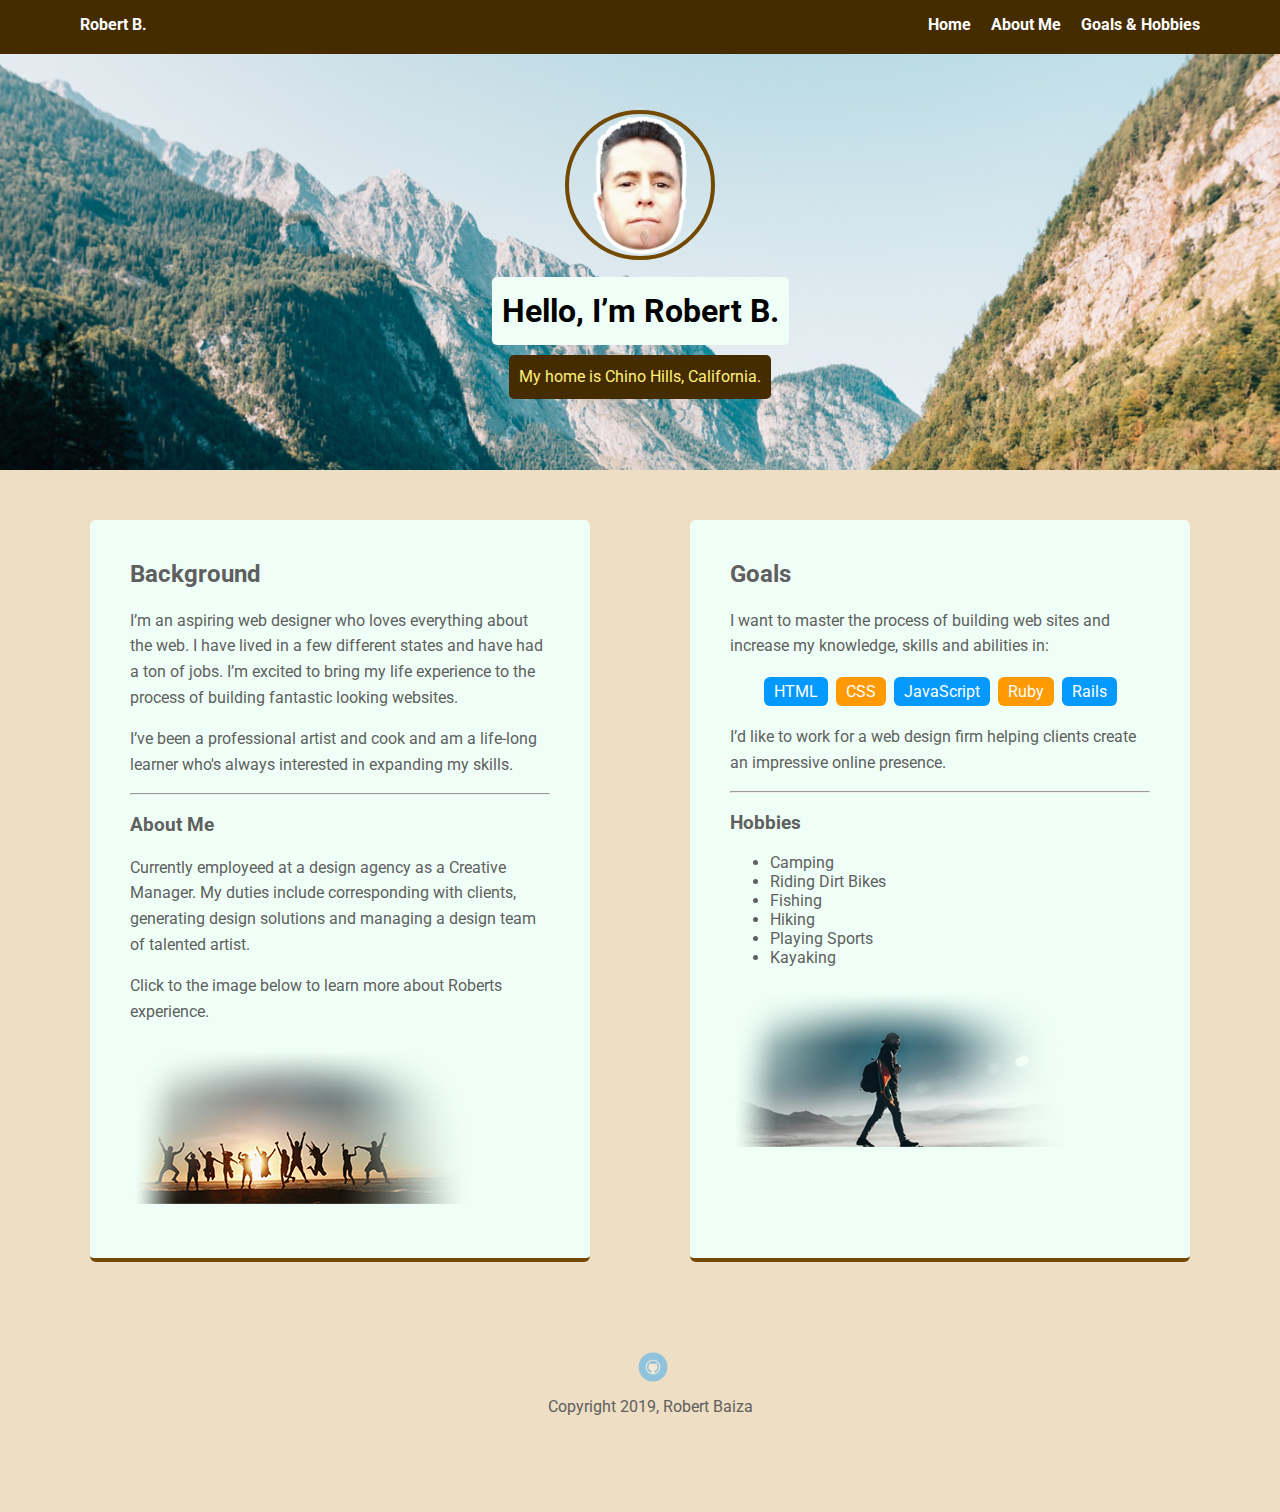
<file: index.html>
<!doctype html>
<html lang="en">
<head>
  <meta charset="utf-8">
  <title>Robert B's Profile</title>
  <meta name="viewport" content="width=device-width, initial-scale=1.0">
  <link rel="stylesheet" href="styles.css">
  <link href="https://fonts.googleapis.com/css?family=Muli%7CRoboto:400,300,500,700,900" rel="stylesheet"></head>
  <body>

    <div class="main-nav">
        <ul class="nav">
          <li class="name">Robert B.</li>
          <li><a href="index.html">Home</a></li>
          <li><a href="about.html">About Me</a></li>
          <li><a href="goals-hobbies.html">Goals &amp; Hobbies</a></li>
        </ul>
    </div>

<!-- Commercial free stock photo from: https://www.pexels.com/photo/person-on-a-bridge-near-a-lake-747964/ -->
    <header>
      <img src="images/me.png" alt="Photo of Robert" class="profile-image">
      <h1 class="tag name">Hello, I’m Robert B.</h1>
      <p class="tag location">My home is Chino Hills, California.</p>
    </header>

    <main class="flex">
      <div class="card">
        <h2>Background</h2>
        <p>I’m an aspiring web designer who loves everything about the web. I have lived in a few different states and have had a ton of jobs. I’m excited to bring my life experience to the process of building fantastic looking websites.</p>
        <p>I’ve been a professional artist and cook and am a life-long learner who's always interested in expanding my skills.</p>
        <hr>
        <h3>About Me</h3>
        <p>Currently employeed at a design agency as a Creative Manager. My duties include corresponding with clients, generating design solutions and managing a design team of talented artist.</p>
        <p>Click to the image below to learn more about Roberts experience.</p>
<!-- Commercial free stock photo from: https://www.pexels.com/photo/silhouette-photography-of-group-of-people-jumping-during-golden-time-1000445/ -->
          <a href="about.html"><img src="images/team-photo.png" alt="Robert's work team jumping with joy" class="columnImage"></a>
      </div>

      <div class="card">
        <h2>Goals</h2>
        <p>I want to master the process of building web sites and increase my knowledge, skills and abilities in:</p>
        <ul class="skills">
          <li>HTML</li>
          <li>CSS</li>
          <li>JavaScript</li>
          <li>Ruby</li>
          <li>Rails</li>
        </ul>
        <p>I’d like to work for a web design firm helping clients create an impressive online presence.</p>
        <hr>
        <h3>Hobbies</h3>
        <ul>
          <li>Camping</li>
          <li>Riding Dirt Bikes</li>
          <li>Fishing</li>
          <li>Hiking</li>
          <li>Playing Sports</li>
          <li>Kayaking</li>
        </ul>
<!-- Commercial free stock photo from: https://www.pexels.com/photo/person-standing-on-top-of-rock-1576937/ -->
          <img src="images/backpacker.png" alt="Robert Backpacking" class="columnImage">
      </div>

    </main>
    <footer>
      <ul>
        <li><a href="https://github.com/inspired4life" class="social github">Github</a></li>
      </ul>
      <p class="copyright">Copyright 2019, Robert Baiza</p>
    </footer>
  </body>
  </html>
</file>
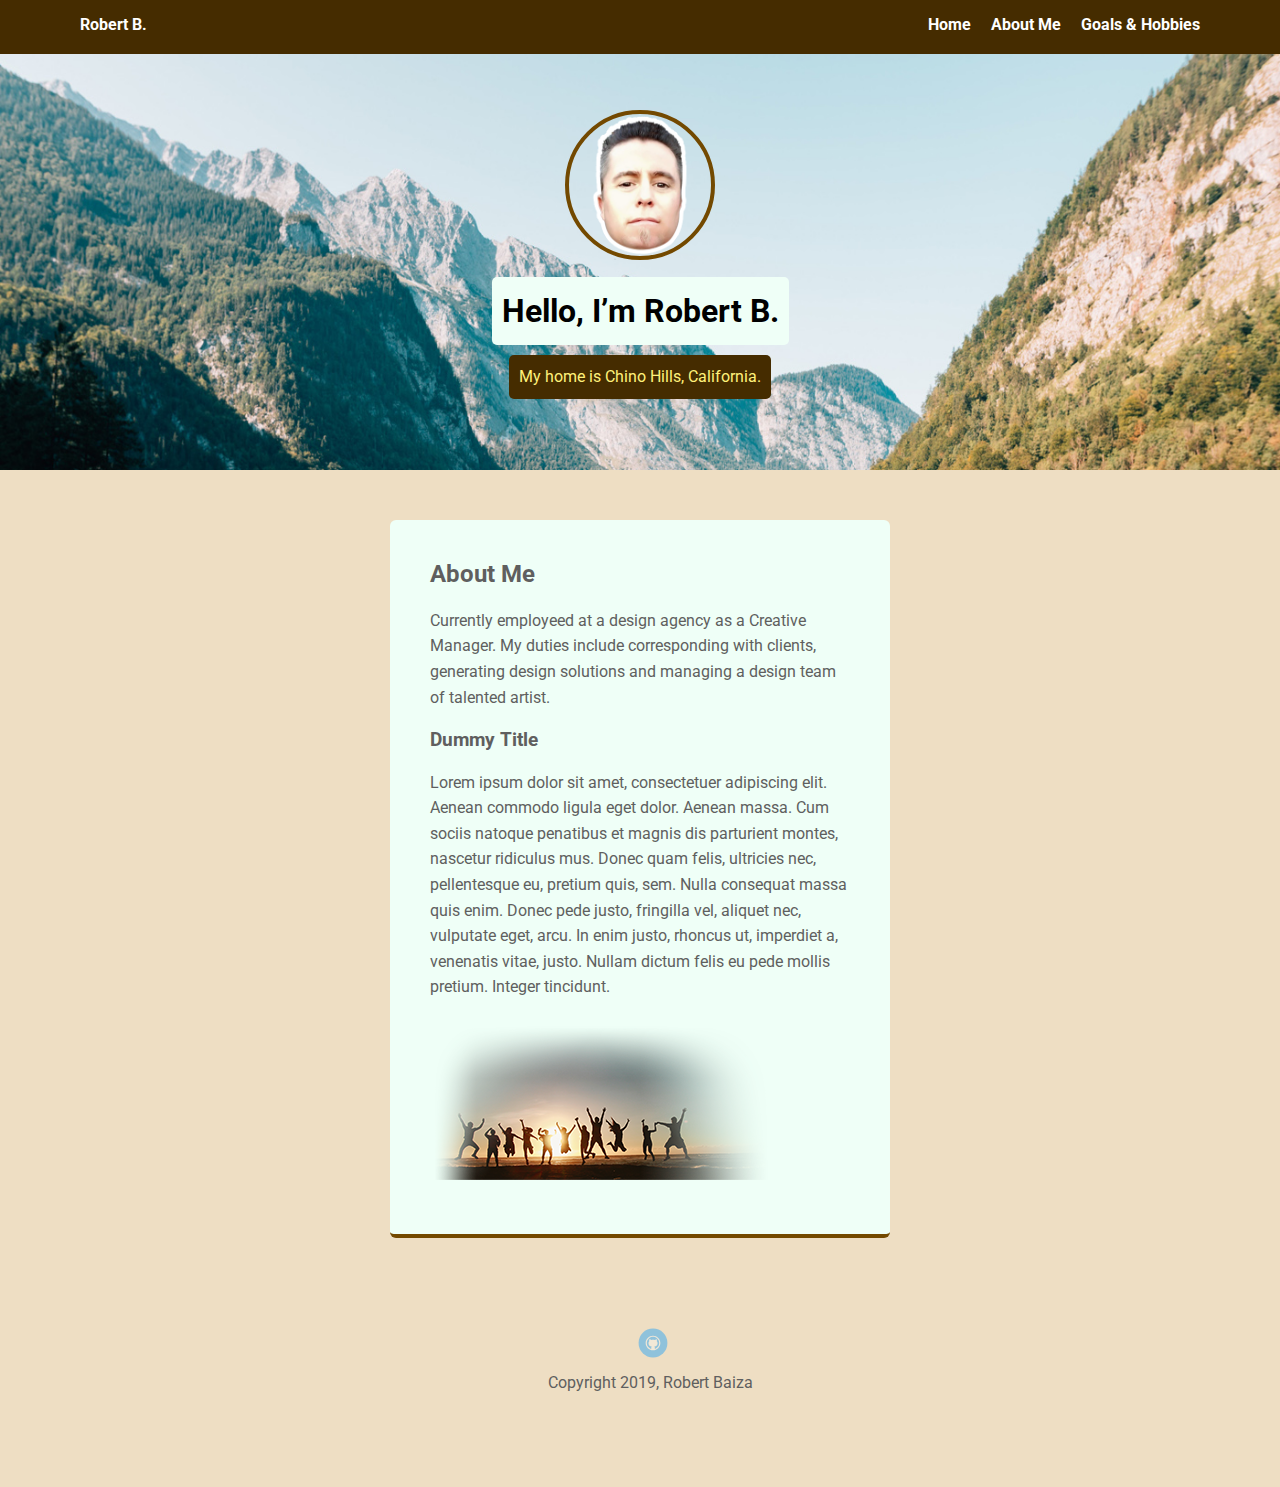
<file: about.html>
<!doctype html>
<html lang="en">
<head>
  <meta charset="utf-8">
  <title>Robert B's Profile</title>
  <meta name="viewport" content="width=device-width, initial-scale=1.0">
  <link rel="stylesheet" href="styles.css">
  <link href="https://fonts.googleapis.com/css?family=Muli%7CRoboto:400,300,500,700,900" rel="stylesheet"></head>
  <body>

    <div class="main-nav">
        <ul class="nav">
          <li class="name">Robert B.</li>
          <li><a href="index.html">Home</a></li>
          <li><a href="about.html">About Me</a></li>
          <li><a href="goals-hobbies.html">Goals &amp; Hobbies</a></li>
        </ul>
    </div>

<!-- Commercial free stock photo from: https://www.pexels.com/photo/person-on-a-bridge-near-a-lake-747964/ -->
    <header>
      <img src="images/me.png" alt="Photo of Robert" class="profile-image">
      <h1 class="tag name">Hello, I’m Robert B.</h1>
      <p class="tag location">My home is Chino Hills, California.</p>
    </header>

    <main class="flex">
      <div class="card">
        <h2>About Me</h2>
        <p>Currently employeed at a design agency as a Creative Manager. My duties include corresponding with clients, generating design solutions and managing a design team of talented artist.</p>
        <h3>Dummy Title</h3>
        <p>Lorem ipsum dolor sit amet, consectetuer adipiscing elit. Aenean commodo ligula eget dolor. Aenean massa. Cum sociis natoque penatibus et magnis dis parturient montes, nascetur ridiculus mus. Donec quam felis, ultricies nec, pellentesque eu, pretium quis, sem. Nulla consequat massa quis enim. Donec pede justo, fringilla vel, aliquet nec, vulputate eget, arcu. In enim justo, rhoncus ut, imperdiet a, venenatis vitae, justo. Nullam dictum felis eu pede mollis pretium. Integer tincidunt.</p>
<!-- Commercial free stock photo from: https://www.pexels.com/photo/silhouette-photography-of-group-of-people-jumping-during-golden-time-1000445/ -->
          <img src="images/team-photo.png" alt="Robert's work team jumping with joy" class="columnImage">
      </div>
    </main>
    <footer>
      <ul>
        <li><a href="https://github.com/inspired4life" class="social github">Github</a></li>
      </ul>
      <p class="copyright">Copyright 2019, Robert Baiza</p>
    </footer>
  </body>
  </html>
</file>
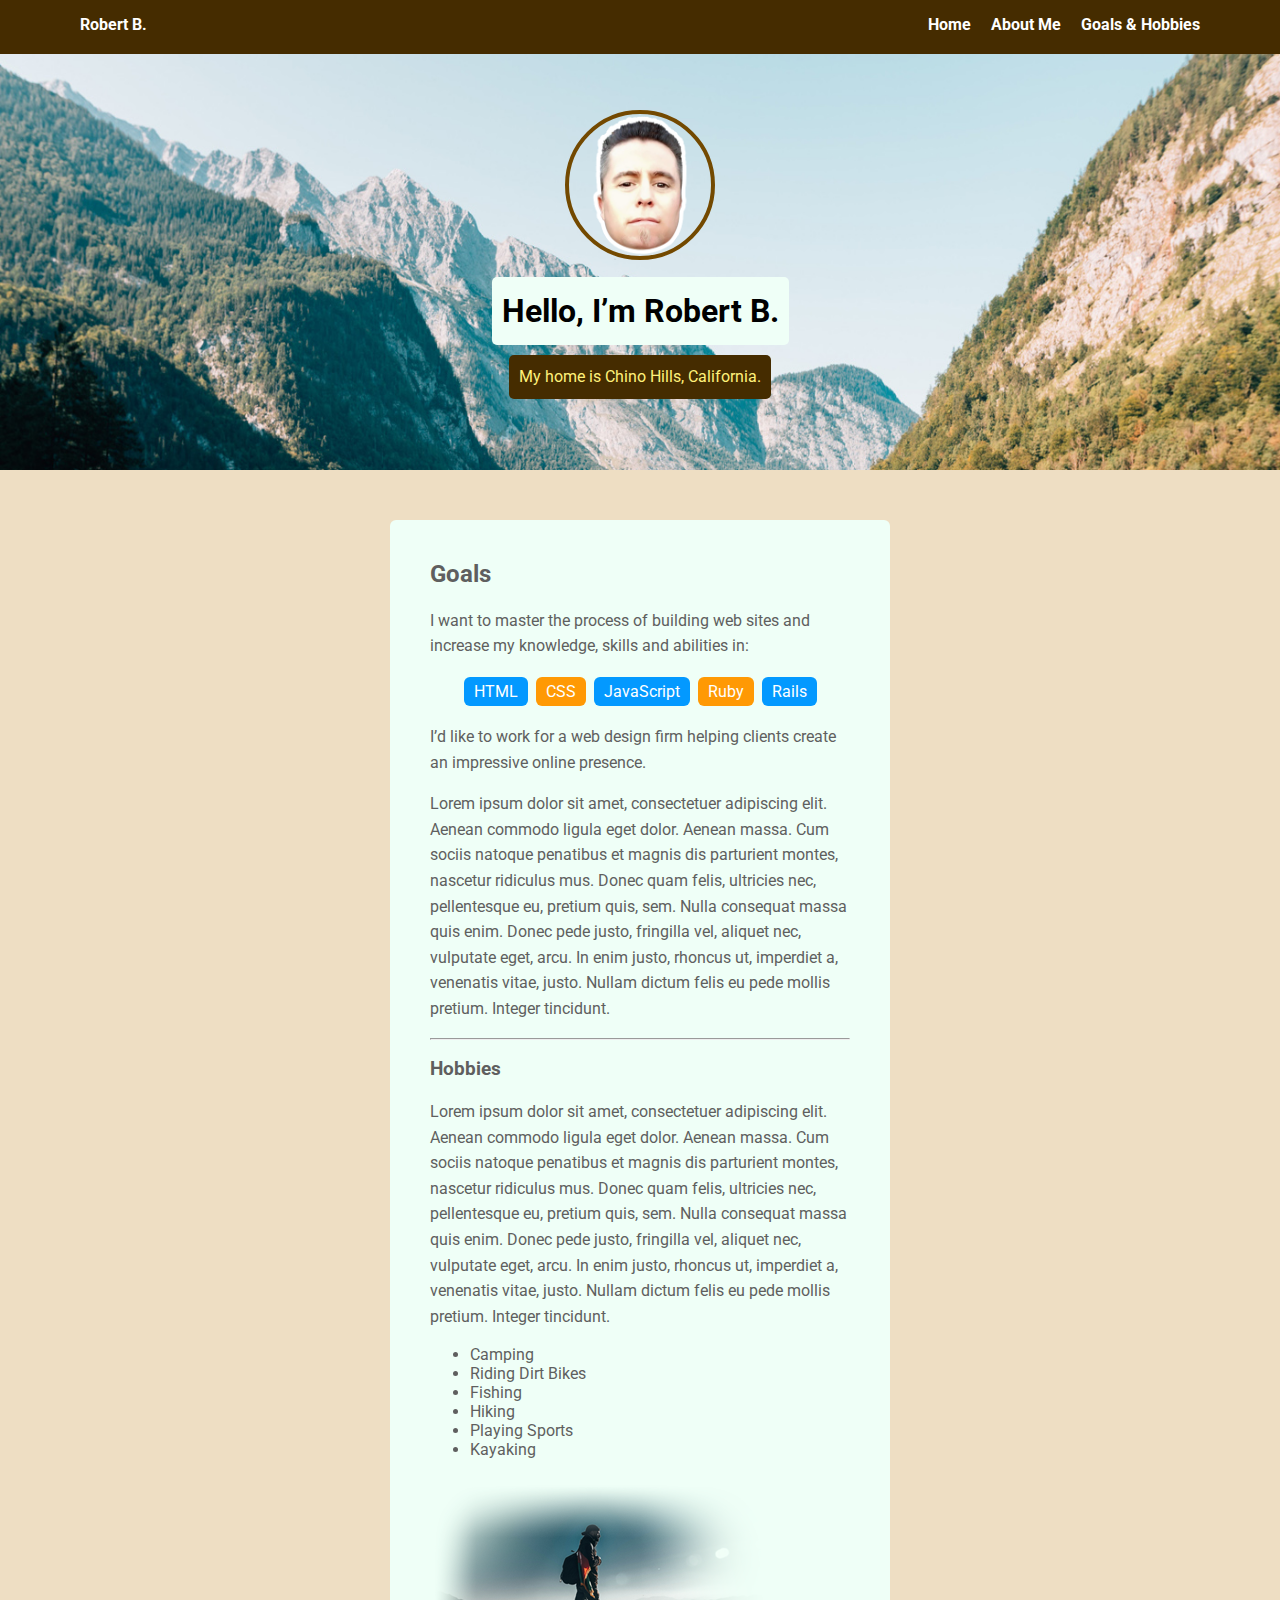
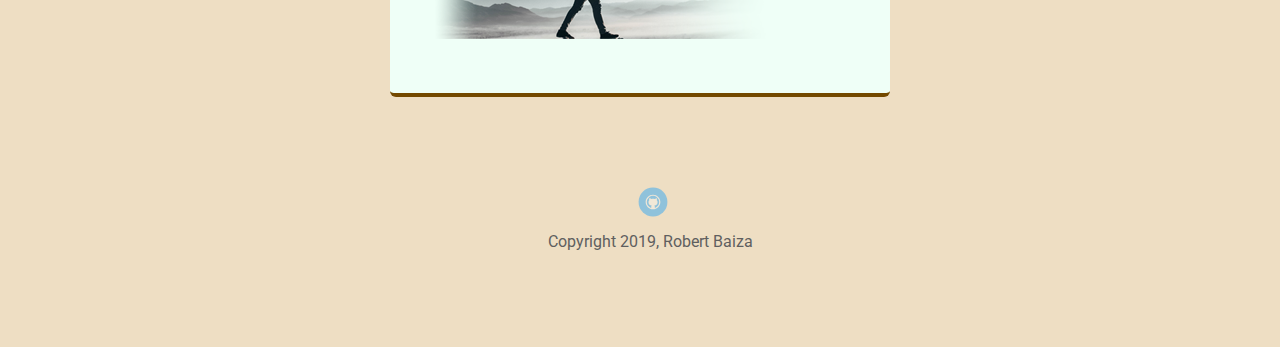
<file: goals-hobbies.html>
<!doctype html>
<html lang="en">
<head>
  <meta charset="utf-8">
  <title>Robert B's Profile</title>
  <meta name="viewport" content="width=device-width, initial-scale=1.0">
  <link rel="stylesheet" href="styles.css">
  <link href="https://fonts.googleapis.com/css?family=Muli%7CRoboto:400,300,500,700,900" rel="stylesheet"></head>
  <body>

    <div class="main-nav">
        <ul class="nav">
          <li class="name">Robert B.</li>
          <li><a href="index.html">Home</a></li>
          <li><a href="about.html">About Me</a></li>
          <li><a href="goals-hobbies.html">Goals &amp; Hobbies</a></li>
        </ul>
    </div>

<!-- Commercial free stock photo from: https://www.pexels.com/photo/person-on-a-bridge-near-a-lake-747964/ -->
    <header>
      <img src="images/me.png" alt="Photo of Robert" class="profile-image">
      <h1 class="tag name">Hello, I’m Robert B.</h1>
      <p class="tag location">My home is Chino Hills, California.</p>
    </header>

    <main class="flex">
      <div class="card">
        <h2>Goals</h2>
        <p>I want to master the process of building web sites and increase my knowledge, skills and abilities in:</p>
        <ul class="skills">
          <li>HTML</li>
          <li>CSS</li>
          <li>JavaScript</li>
          <li>Ruby</li>
          <li>Rails</li>
        </ul>
        <p>I’d like to work for a web design firm helping clients create an impressive online presence.</p>
        <p>Lorem ipsum dolor sit amet, consectetuer adipiscing elit. Aenean commodo ligula eget dolor. Aenean massa. Cum sociis natoque penatibus et magnis dis parturient montes, nascetur ridiculus mus. Donec quam felis, ultricies nec, pellentesque eu, pretium quis, sem. Nulla consequat massa quis enim. Donec pede justo, fringilla vel, aliquet nec, vulputate eget, arcu. In enim justo, rhoncus ut, imperdiet a, venenatis vitae, justo. Nullam dictum felis eu pede mollis pretium. Integer tincidunt.</p>
        <hr>
        <h3>Hobbies</h3>
        <p>Lorem ipsum dolor sit amet, consectetuer adipiscing elit. Aenean commodo ligula eget dolor. Aenean massa. Cum sociis natoque penatibus et magnis dis parturient montes, nascetur ridiculus mus. Donec quam felis, ultricies nec, pellentesque eu, pretium quis, sem. Nulla consequat massa quis enim. Donec pede justo, fringilla vel, aliquet nec, vulputate eget, arcu. In enim justo, rhoncus ut, imperdiet a, venenatis vitae, justo. Nullam dictum felis eu pede mollis pretium. Integer tincidunt.</p>
        <ul>
          <li>Camping</li>
          <li>Riding Dirt Bikes</li>
          <li>Fishing</li>
          <li>Hiking</li>
          <li>Playing Sports</li>
          <li>Kayaking</li>
        </ul>
<!-- Commercial free stock photo from: https://www.pexels.com/photo/person-standing-on-top-of-rock-1576937/ -->
          <img src="images/backpacker.png" alt="Robert Backpacking" class="columnImage">
      </div>

    </main>
    <footer>
      <ul>
        <li><a href="https://github.com/inspired4life" class="social github">Github</a></li>
      </ul>
      <p class="copyright">Copyright 2019, Robert Baiza</p>
    </footer>
  </body>
  </html>
</file>
<file: styles.css>
/* Global Layout Set-up */
* {
  box-sizing: border-box;
}

body {
  margin: 0;
  padding: 0;
  text-align: center;
  font-family: 'Roboto', sans-serif;
  color: #5f5f5f;
  background: #eedec3;
}
/* Link Styles */

a {
  text-decoration: none;
  color: #999;
}
a:hover {
  color: #6633ff;
}

/* Section Styles */

.main-nav {
  width: 100%;
  background: #452c00;
  min-height: 30px;
  padding: 10px;
  position: fixed;
  text-align: center;
}
.nav {
  display: flex;
  justify-content: space-around;
  font-weight: 700;
  list-style-type: none;
  margin: 0 auto;
  padding: 0;
}

.nav .name {
    display: block;
    margin-right: auto;
    color: #fff;
}
.nav li {
  padding: 5px 10px 10px 10px;
}
.nav a {
  transition: all .5s;
    color: white;
}
.nav a:hover {
  color: #fff17a;
  text-decoration: underline;
}

header {
  text-align: center;
  background: url('images/portland.jpg') no-repeat top center ;
  background-size: cover;
  overflow: hidden;
  padding-top: 60px;
}
header {
  line-height: 1.5;
}
header .profile-image {
  margin-top: 50px;
  width: 150px;
  height: 150px;
  border-radius: 50%;
  border: 4px solid #734900;
  transition: all .25s;
}
header .profile-image:hover {
  transform: scale(1.2) rotate(380deg);
}
.tag {
  background-color: #effff7;
  color: black;
  padding: 10px;
  border-radius: 5px;
  display: table;
  margin: 10px auto;
}
.location {
  background-color: #452c00;
  color: #fff17a;
}
.card {
  margin: 30px;
  padding: 20px 40px 40px;
  max-width: 500px;
  text-align: left;
  background: #effff7;
  border-bottom: 4px solid #734900;
  border-radius: 6px;
  transition: all .5s;
}
.card:hover {
  border-color: #fff17a;
}

ul.skills {
  padding: 0;
  text-align: center;
}

.skills li {
  border-radius: 6px;
  display: inline-block;
  background: #ff9904;
  color: white;
  padding: 5px 10px;
  margin: 2px;
}

.skills li:nth-child(odd) {
  background: #0399ff;
}

footer {
  width: 100%;
  min-height: 30px;
  padding: 20px 0 40px 20px;
}

footer .copyright {
  top: -8px;
  font-size: .75em;
}

footer ul {
  list-style-type: none;
  margin: 0;
  padding: 0;
}

footer ul li {
  display: inline-block;
}

a.social {
  display: inline-block;
  text-indent: -9999px;
  margin-left: 5px;
  width: 30px;
  height: 30px;
  background-size: 30px 30px;
  opacity: .4;
  transition: all .5s;
}
a.twitter {
  background-image: url(images/twitter.svg);
}
a.linkedin {
  background-image: url(images/linkedin.svg);
}
a.github {
  background-image: url(images/github.svg);
}
a.social:hover {
  opacity: 1;
}
.clearfix {
  clear: both;
}

/* Styles for larger screens */
@media screen and (min-width: 720px) {

  .flex {
      display: -ms-flexbox;      /* TWEENER - IE 10 */
      display: flex;
      max-width: 1200px;
      -ms-flex-pack: distribute;
      justify-content: space-around;
      margin: 0 auto;
  }

  header {
    min-height: 470px;
  }

  .nav {
    max-width: 1200px;
    padding: 0 30px;
  }


  main {
    padding-top: 20px;
  }

  main p {
    line-height: 1.6em;
  }

  footer {
    font-size: 1.3em;
    max-width: 1200px;
    margin: 40px auto;
  }

}

.columnImage {
  margin: 10px auto;

}
</file>
